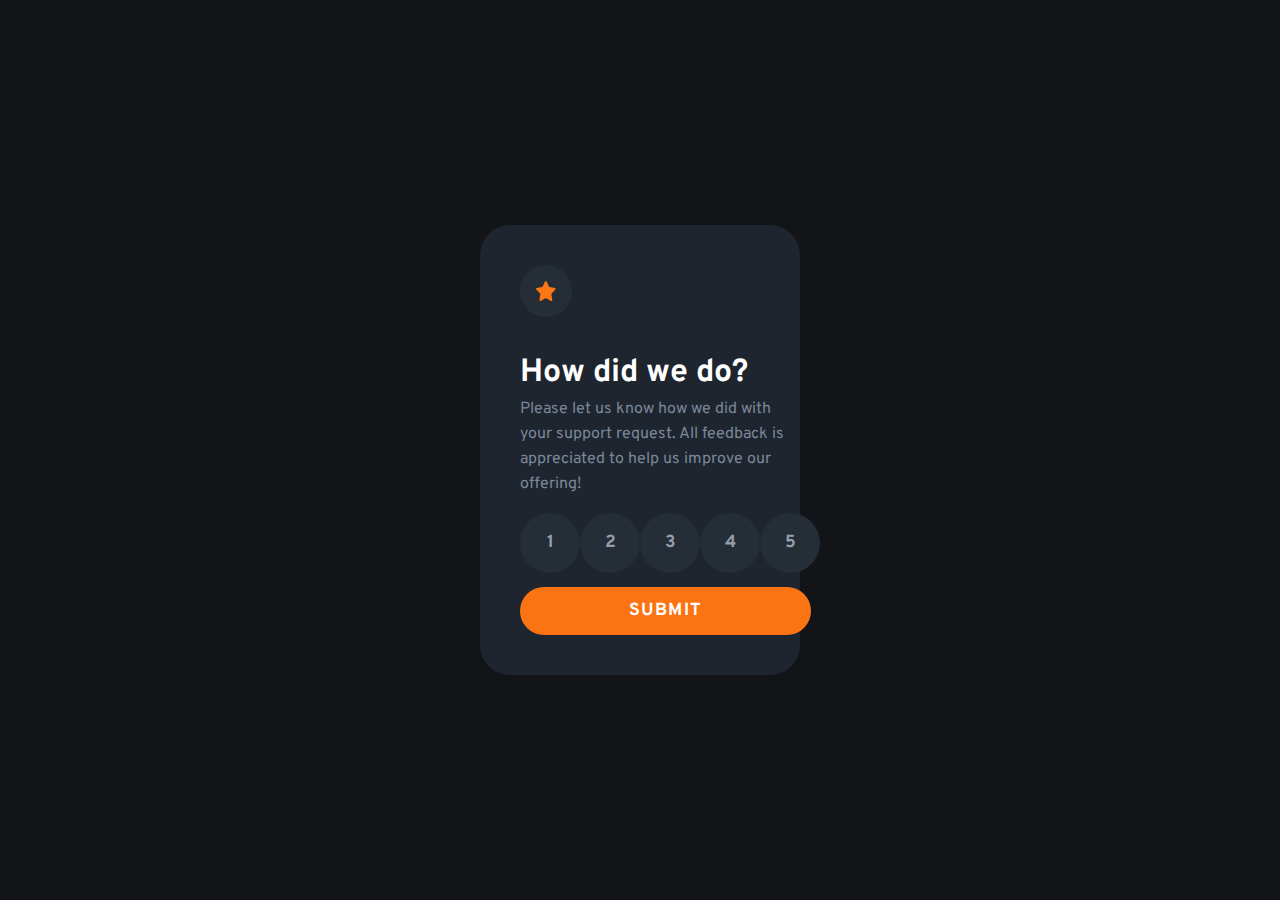
<file: index.html>
<!DOCTYPE html>
<html lang="en">
  <head>
    <title>Rating Component</title>
    <meta charset="UTF-8" />
    <meta
      name="viewport"
      content="width=device-width, initial-scale=1"
    />
    <link
      rel="shortcut icon"
      href="./images/favicon-32x32.png"
      type="image/png"
      sizes="32x32"
    />
    <link
      rel="preconnect"
      href="https://fonts.googleapis.com"
    />
    <link
      rel="preconnect"
      href="https://fonts.gstatic.com"
      crossorigin
    />
    <link
      href="https://fonts.googleapis.com/css2?family=Overpass:wght@400;700&display=swap"
      rel="stylesheet"
    />
    <link
      href="./style.css"
      rel="stylesheet"
    />
    <script
      defer
      src="./script.js"
    ></script>
  </head>

  <body>
    <main class="container">
      <span class="star">
        <img
          src="./images/icon-star.svg"
          alt="Star"
          4
          width="20px"
          height="20px"
        />
      </span>

      <h1 class="title">How did we do?</h1>
      <p>
        Please let us know how we did with your support request. All feedback is
        appreciated to help us improve our offering!
      </p>

      <form
        action="thankYou/index.html"
        class="form"
        id="form"
      >
        <ul class="rate-list">
          <li>
            <label>
              <input
                type="radio"
                name="option"
                value="1"
              />
              <span class="option">1</span>
            </label>
          </li>
          <li>
            <label>
              <input
                type="radio"
                name="option"
                value="2"
              />
              <span class="option">2</span>
            </label>
          </li>
          <li>
            <label>
              <input
                type="radio"
                name="option"
                value="3"
              />
              <span class="option">3</span>
            </label>
          </li>
          <li>
            <label>
              <input
                type="radio"
                name="option"
                value="4"
              />
              <span class="option">4</span>
            </label>
          </li>
          <li>
            <label>
              <input
                type="radio"
                name="option"
                value="5"
              />
              <span class="option">5</span>
            </label>
          </li>
        </ul>
      </form>

      <button
        type="submit"
        class="submit-btn"
        form="form"
      >
        Submit
      </button>
    </main>
  </body>
</html>
</file>
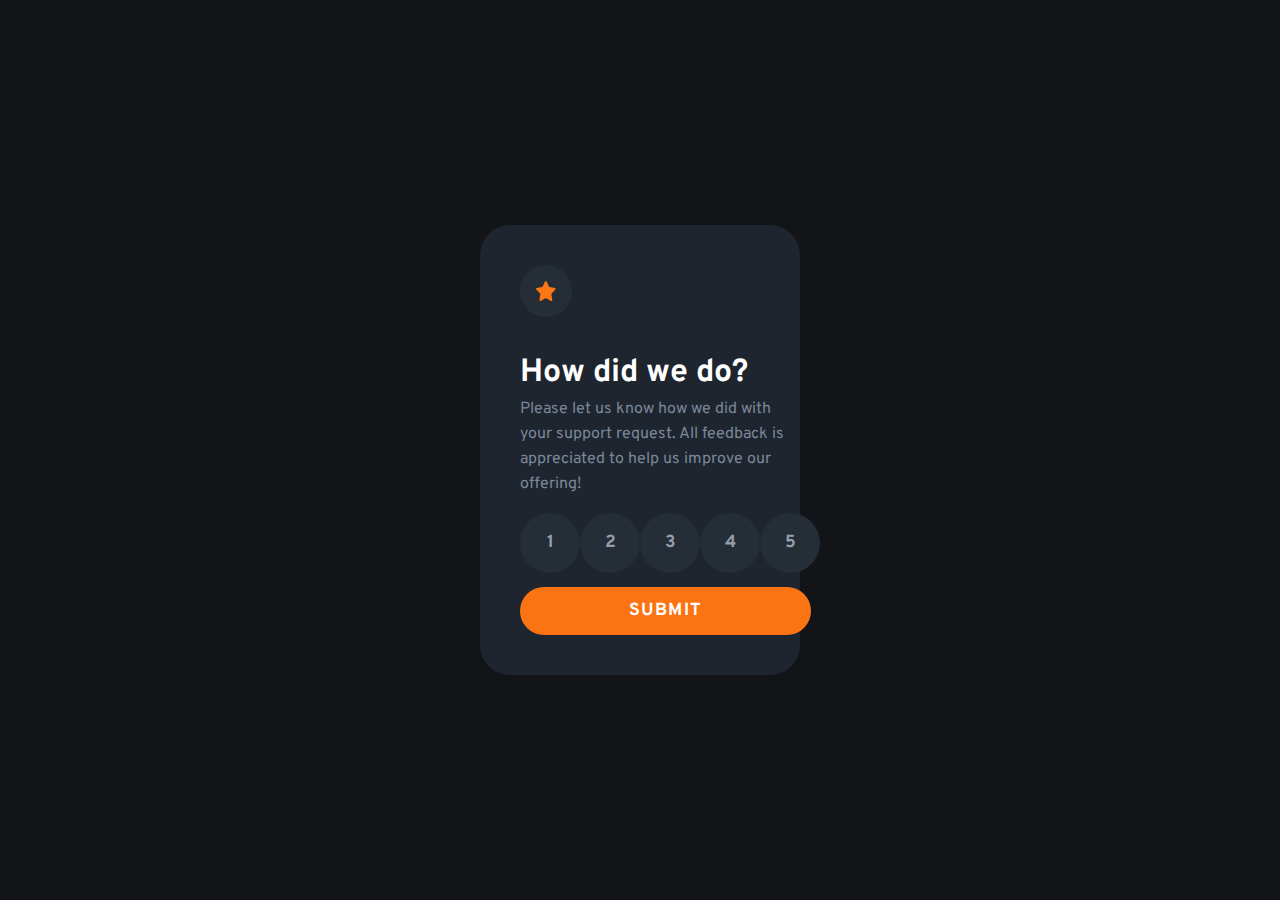
<file: thankYou/index.html>
<!DOCTYPE html>
<html lang="en">
  <head>
    <title>Thank You!</title>
    <meta charset="UTF-8" />
    <meta
      name="viewport"
      content="width=device-width, initial-scale=1"
    />

    <link
      rel="shortcut icon"
      href="../images/favicon-32x32.png"
      type="image/png"
      sizes="32x32"
    />
    <link
      rel="preconnect"
      href="https://fonts.googleapis.com"
    />
    <link
      rel="preconnect"
      href="https://fonts.gstatic.com"
      crossorigin
    />
    <link
      href="https://fonts.googleapis.com/css2?family=Overpass:wght@400;700&display=swap"
      rel="stylesheet"
    />
    <link
      href="./style.css"
      rel="stylesheet"
    />
    <script
      defer
      src="./script.js"
    ></script>
  </head>

  <body>
    <main class="container">
      <span class="img"
        ><img
          src="../images/illustration-thank-you.svg"
          alt="Thank You"
      /></span>
      <p class="rate">You selected 4 out of 5</p>
      <h1>Thank You!</h1>
      <p class="text">
        We appreciate you taking the time to give a rating. If you ever need
        more support, don’t hesitate to get in touch!
      </p>
    </main>
  </body>
</html>
</file>
<file: style.css>
* {
  margin: 0;
  padding: 0;
  outline: none;
  border: none;
  box-sizing: border-box;
  transition: all 0.2s ease;
  font-family: "Overpass", sans-serif;
  color: var(--white);
}

:root {
  --orange: hsl(25, 97%, 53%);
  --white: hsl(0, 0%, 100%);
  --light-grey: hsl(217, 12%, 63%);
  --medium-grey: hsl(216, 12%, 54%);
  --dark-blue: hsl(213, 19%, 18%);
  --darker-blue: hsl(216, 12%, 8%);
  --font-normal: 400;
  --font-bold: 700;
}

body {
  display: flex;
  align-items: center;
  justify-content: center;
  align-self: center;
  flex-direction: column;
  width: 100vw;
  height: 100vh;
  background-color: var(--darker-blue);
}

button {
  cursor: pointer;
}

.container {
  display: grid;
  grid-template-rows: 0.8fr 0.4fr 0.7fr 0.825fr;
  width: 25%;
  height: 50%;
  background-color: #1e252f;
  padding: 2.5rem;
  border-radius: 30px;
}

.container .star {
  display: flex;
  align-items: center;
  justify-content: center;
  align-self: flex-start;
  background-color: var(--dark-blue);
  width: fit-content;
  border-radius: 100vw;
  padding: 1rem;
}

.container p {
  color: var(--medium-grey);
  font-weight: var(--font-normal);
  text-align: left;
  line-height: 2.5ch;
  width: 90%;
}

.form {
  display: flex;
  align-items: flex-start;
  justify-content: space-evenly;
  flex-direction: column;
  width: 100%;
  height: 100%;
  margin-top: 1rem;
}

.container .submit-btn {
  display: flex;
  align-items: center;
  justify-content: center;
  align-self: flex-start;
  background-color: var(--orange);
  width: 97%;
  height: 3rem;
  text-align: center;
  border-radius: 100vw;
  font-weight: var(--font-bold);
  font-size: 1.1rem;
  text-transform: uppercase;
  letter-spacing: 0.1ch;
}

.container .submit-btn:is(:hover, :focus-within, :active) {
  background-color: var(--white);
  color: var(--orange);
}

.rate-list {
  display: grid;
  grid-template-columns: repeat(5, 1fr);
  text-align: center;
  list-style-type: none;
  width: 100%;
  height: 100%;
}

.rate-list li {
  display: flex;
  border-radius: 30%;
}

.rate-list li .option {
  position: relative;
  display: inline-flex;
  justify-content: center;
  align-items: center;
  width: 60px;
  height: 60px;
  background-color: var(--dark-blue);
  color: var(--light-grey);
  border-radius: 50%;
  font-size: 1.1rem;
  font-weight: var(--font-bold);
}

label {
  position: relative;
  cursor: pointer;
  user-select: none;
}

label input[type="radio"] {
  position: absolute;
  opacity: 0;
  cursor: pointer;
}

.rate-list .option:is(:hover) {
  color: var(--white);
  background-color: var(--orange);
}

.rate-list input[type="radio"]:checked ~ .option {
  color: var(--white);
  background-color: var(--light-grey);
}

@media screen and (min-width: 0) and (max-width: 600px) {
  .container {
    width: 90%;
    grid-template-rows: 0.8fr 0.4fr 0.7fr 0.9fr;
    padding: 1.5rem;
  }

  .container h1 {
    font-size: 1.7rem;
  }

  .container p {
    font-size: 0.9rem;
    width: 100%;
  }

  .container .submit-btn {
    width: 100%;
  }

  .rate-list li .option {
    width: 50px;
    height: 50px;
  }
}
</file>
<file: thankYou/style.css>
* {
  margin: 0;
  padding: 0;
  outline: none;
  border: none;
  box-sizing: border-box;
  transition: all 0.2s ease;
  font-family: "Overpass", sans-serif;
  color: var(--white);
}

:root {
  --orange: hsl(25, 97%, 53%);
  --white: hsl(0, 0%, 100%);
  --light-grey: hsl(217, 12%, 63%);
  --medium-grey: hsl(216, 12%, 54%);
  --dark-blue: hsl(213, 19%, 18%);
  --darker-blue: hsl(216, 12%, 8%);
  --font-normal: 400;
  --font-bold: 700;
}

body {
  display: flex;
  align-items: center;
  justify-content: center;
  align-self: center;
  flex-direction: column;
  width: 100vw;
  height: 100vh;
  background-color: var(--darker-blue);
}

.container {
  display: grid;
  grid-template-rows: 0.4fr 1.4fr 0.3fr 0.2fr;
  justify-items: center;
  width: 25%;
  height: 50%;
  background-color: #1e252f;
  padding: 2.5rem;
  padding-top: 3.2rem;
  border-radius: 35px;
  text-align: center;
}

.container .img {
  display: flex;
  align-items: center;
  justify-content: center;
  align-self: flex-start;
}

.container .rate {
  display: flex;
  justify-content: center;
  align-items: center;
  align-self: center;
  border-radius: 100vw;
  width: 50%;
  height: 25%;
  font-size: 0.9rem;
  background-color: var(--dark-blue);
  color: var(--orange);
}

.container .text {
  color: var(--light-grey);
  font-weight: var(--font-normal);
  text-align: center;
  width: 92%;
  line-height: 2.5ch;
}

@media screen and (max-width: 768px) {
  .container {
    width: 90%;
    height: 50%;
    border-radius: 20px;
    grid-template-rows: 0.4fr 1.4fr 0.6fr 0.2fr;
  }

  .container .rate {
    width: 80%;
    height: 30%;
    padding: 0.8rem;
  }

  .container h1 {
    font-size: 1.7rem;
  }

  .container .text {
    width: 120%;
    font-size: 0.9rem;
  }
}
</file>
